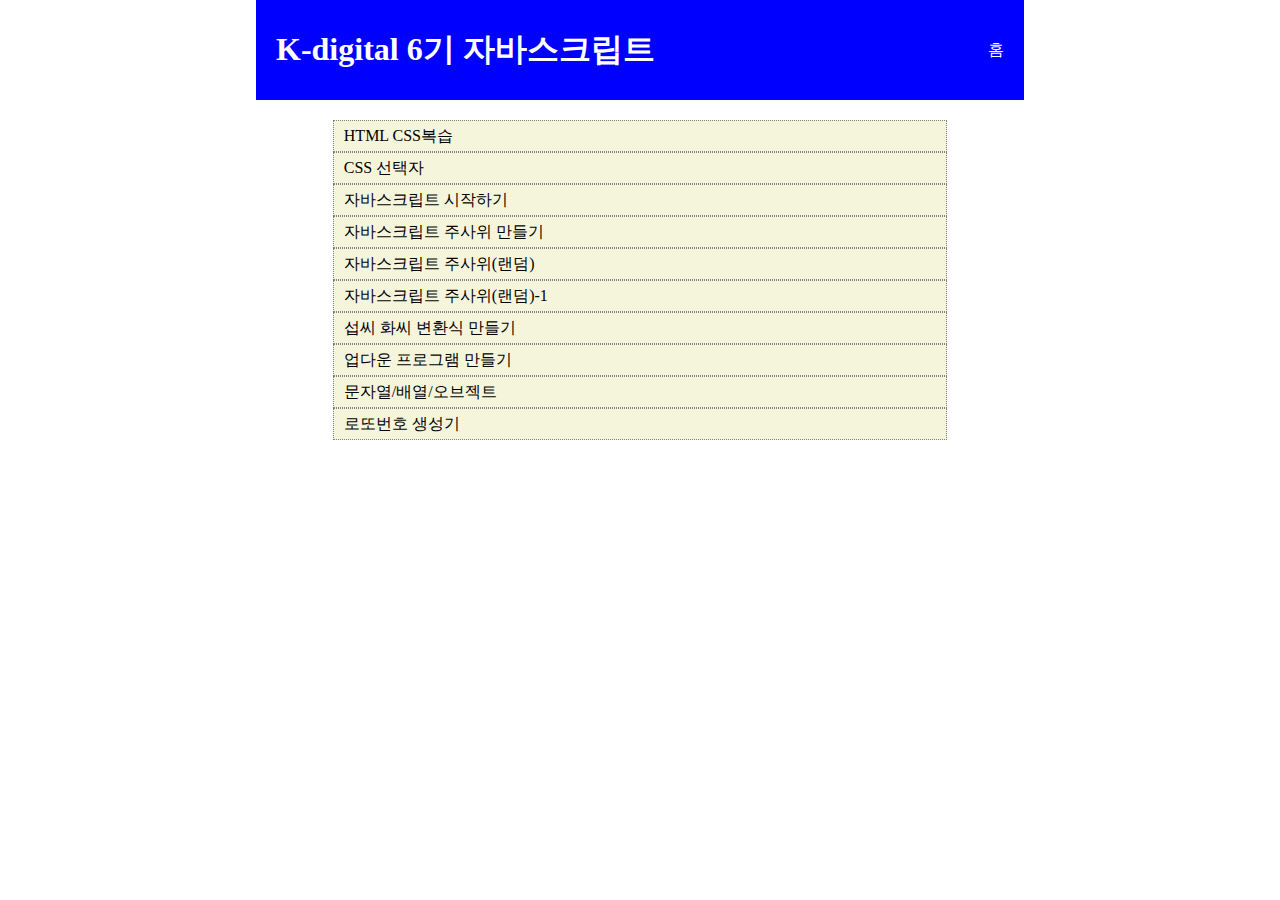
<file: index.html>
<!DOCTYPE html>
<html lang="en">

<head>
    <meta charset="UTF-8">
    <meta name="viewport" content="width=device-width, initial-scale=1.0">
    <title>Document</title> <link rel="stylesheet" href="./index.css">
</head>

<body>
    <main>
    <header>
        <h1>K-digital 6기 자바스크립트</h1>
        <div>
            홈
        </div>
    </header>
    <article>
        <ul>
            <!-- <a> 태그는 반드시 href 속성을 가져야 한다 -->
            <li><a href="./01/01.html">HTML CSS복습</a></li>
            <li><a href="./02/02.html">CSS 선택자</a></li>
            <li><a href="./03/03.html">자바스크립트 시작하기</a></li>
            <li><a href="./04/04.html">자바스크립트 주사위 만들기</a></li>
            <li><a href="./05/05.html">자바스크립트 주사위(랜덤)</a></li>
            <li><a href="./06/06.html">자바스크립트 주사위(랜덤)-1</a></li>
            <li><a href="./07/07.html">섭씨 화씨 변환식 만들기</a></li>
            <li><a href="./08/08.html">업다운 프로그램 만들기</a></li>
            <li><a href="./09/09.html">문자열/배열/오브젝트</a></li>
            <li><a href="./10/10.html">로또번호 생성기</a></li>
        </ul>
    </article>
</main>
</body>

</html>
</file>
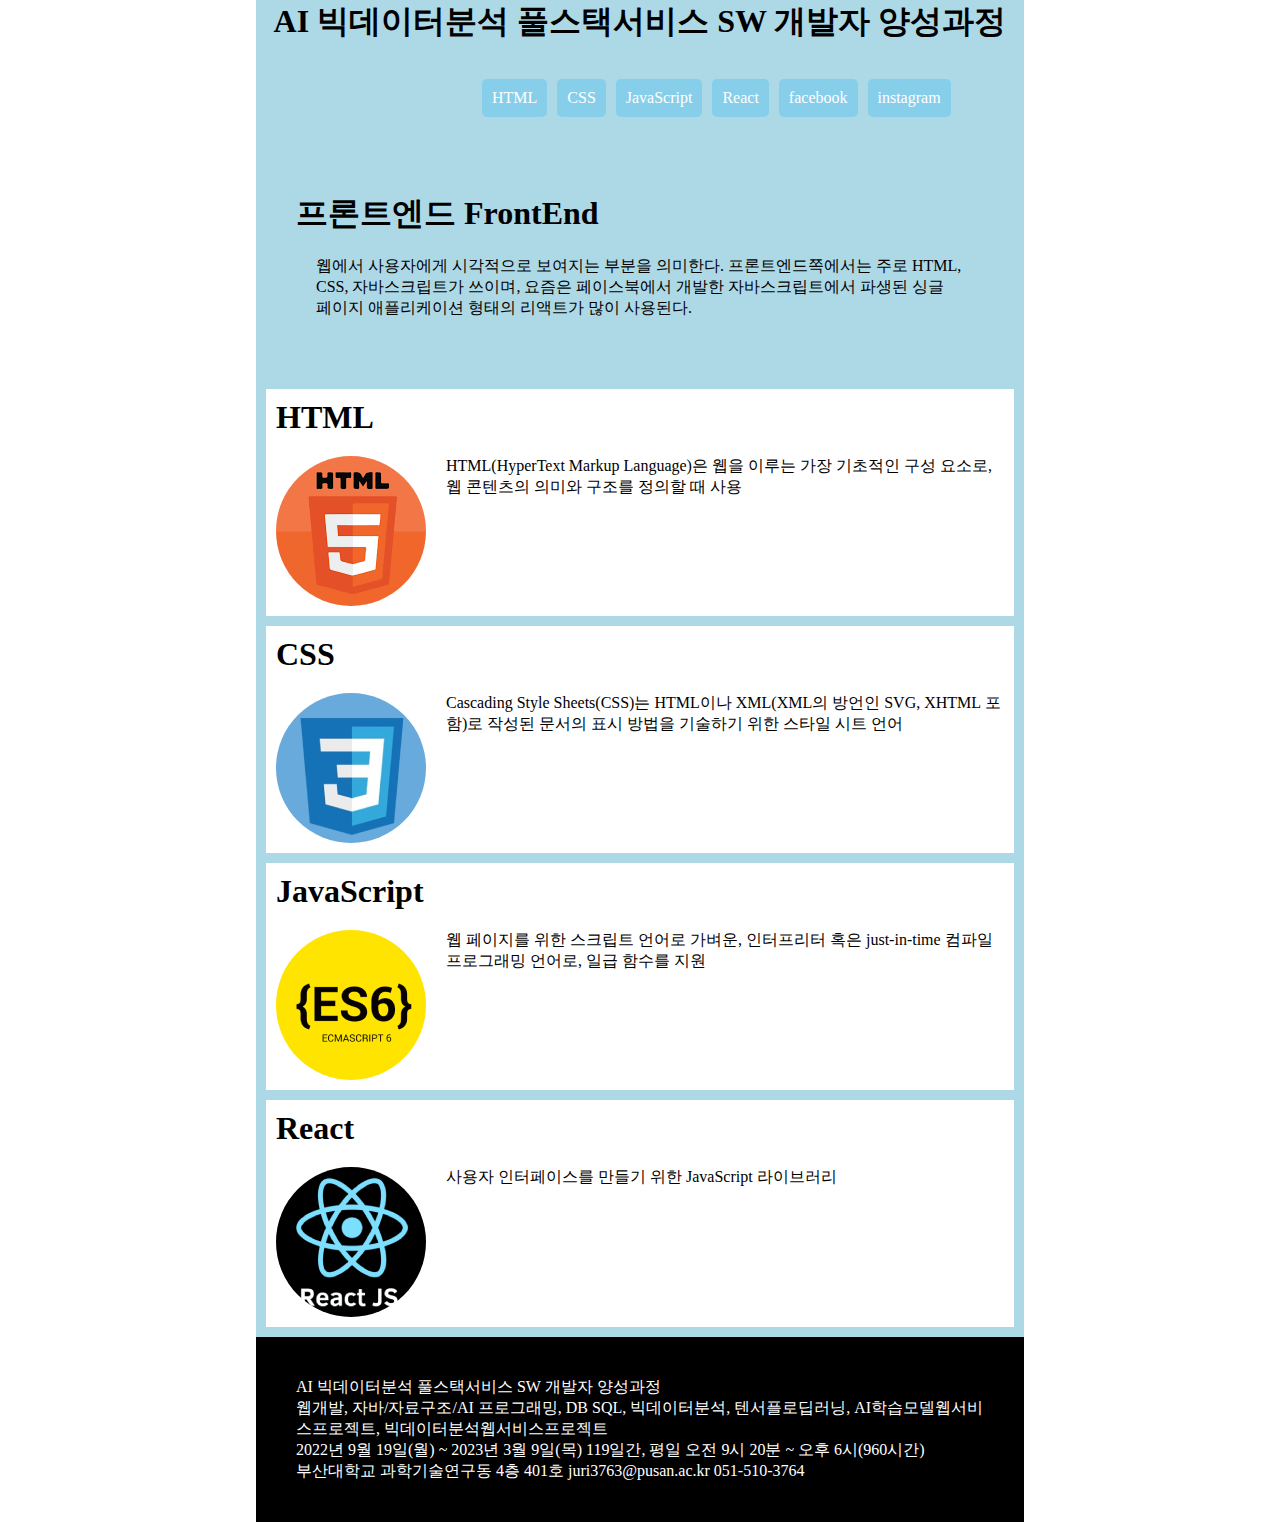
<file: 02/02.html>
<!DOCTYPE html>
<html lang="en">

<head>
    <meta charset="UTF-8">
    <meta name="viewport" content="width=device-width, initial-scale=1.0">
    <title>Document</title>
    <link rel="stylesheet" href="./02.css">
</head>

<body>
    <main>
        <header>
            <h1>AI 빅데이터분석 풀스택서비스 SW 개발자 양성과정</h1>
            <nav>
                <ul>
                    <li><a href="#s1">HTML</a></li>
                    <li><a href="#s2">CSS</a></li>
                    <li><a href="#s3">JavaScript</a></li>
                    <li><a href="#s4">React</a></li>
                    <li><a href="https://www.facebook.com/">facebook</a> </li>
                    <li>instagram</li>
                </ul>
            </nav>
        </header>
        <article>
            <h1>프론트엔드 FrontEnd</h1>
            <p>
                웹에서 사용자에게 시각적으로 보여지는 부분을 의미한다. 프론트엔드쪽에서는 주로 HTML, CSS, 자바스크립트가 쓰이며, 요즘은 페이스북에서 개발한 자바스크립트에서 파생된 싱글 페이지
                애플리케이션 형태의 리액트가 많이 사용된다.
            </p>
        </article>
        <section id="s1">
            <h1>HTML</h1>
            <div>
                <img src="../01/01_image/html.png">
                <p>
                    HTML(HyperText Markup Language)은 웹을 이루는 가장 기초적인 구성 요소로, 웹 콘텐츠의 의미와 구조를 정의할 때 사용
                </p>
            </div>
        </section>

        <section id="s2">
            <h1>CSS</h1>
            <div>
                <img src="../01/01_image/css.png">
                <p>
                    Cascading Style Sheets(CSS)는 HTML이나 XML(XML의 방언인 SVG, XHTML 포함)로 작성된 문서의 표시 방법을 기술하기 위한 스타일 시트 언어
                </p>
            </div>
        </section>

        <section id="s3">
            <h1>JavaScript</h1>
            <div>
                <img src="../01/01_image/js.png">
                <p>
                    웹 페이지를 위한 스크립트 언어로 가벼운, 인터프리터 혹은 just-in-time 컴파일 프로그래밍 언어로, 일급 함수를 지원
                </p>
            </div>
        </section>

        <section id="s4">
            <h1>React</h1>
            <div>
                <img src="../01/01_image/react.png">
                <p>
                    사용자 인터페이스를 만들기 위한 JavaScript 라이브러리
                </p>
            </div>
        </section>
        <footer>
            <ul>


                <li>AI 빅데이터분석 풀스택서비스 SW 개발자 양성과정</li>
                <li>웹개발, 자바/자료구조/AI 프로그래밍, DB SQL, 빅데이터분석, 텐서플로딥러닝, AI학습모델웹서비스프로젝트, 빅데이터분석웹서비스프로젝트</li>
                <li>2022년 9월 19일(월) ~ 2023년 3월 9일(목) 119일간, 평일 오전 9시 20분 ~ 오후 6시(960시간)</li>
                <li>부산대학교 과학기술연구동 4층 401호 juri3763@pusan.ac.kr 051-510-3764</li>


            </ul>
        </footer>
    </main>

</body>

</html>
</file>
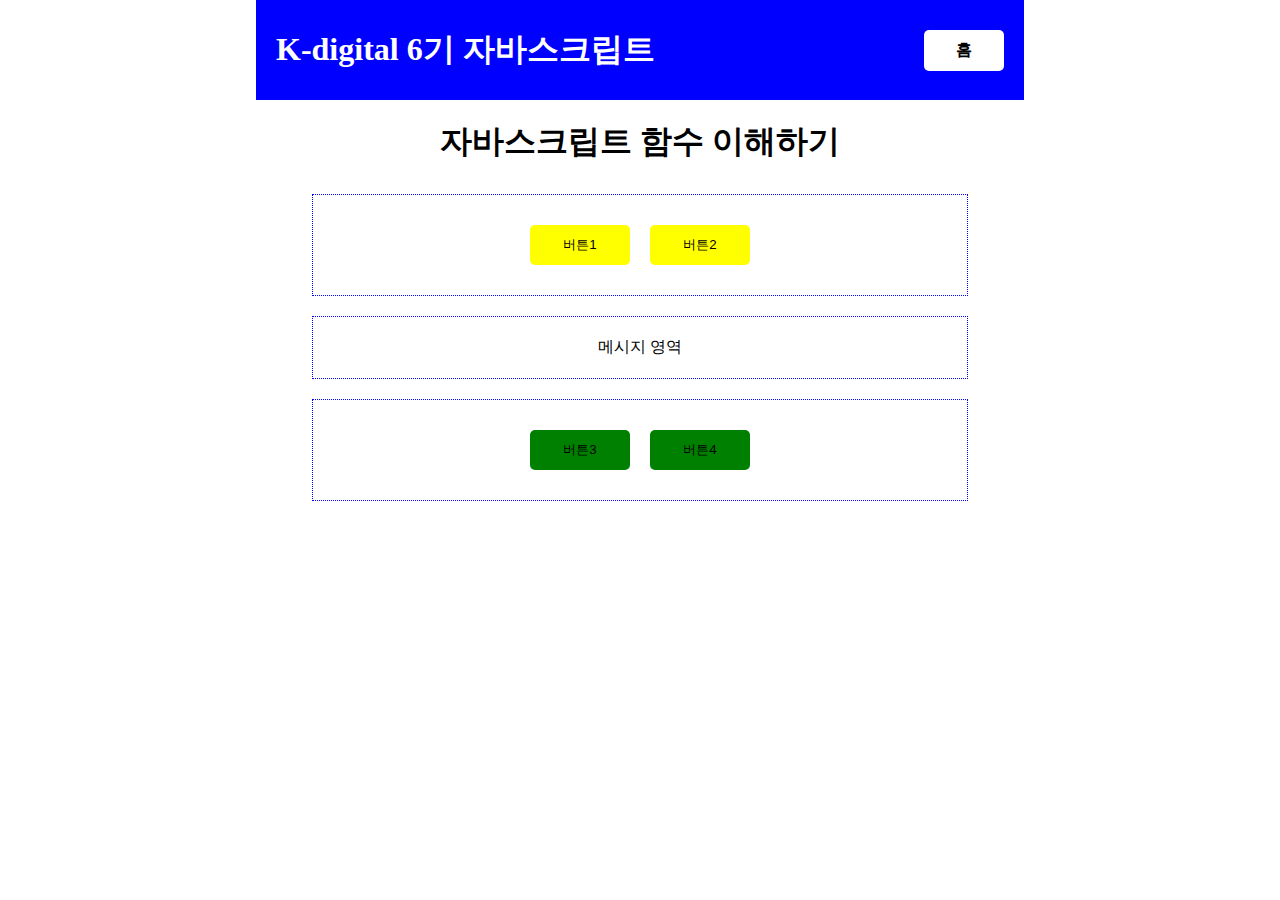
<file: 03/03.html>
<!DOCTYPE html>
<html lang="en">

<head>
    <meta charset="UTF-8">
    <meta name="viewport" content="width=device-width, initial-scale=1.0">
    <title>Document</title>
    <link rel="stylesheet" href="../index.css">
    <link rel="stylesheet" href="./03.css">
    <!-- 자바스크립트 위치 -->
    <!-- <script>
            alert("안녕하세요");
        </script> -->
        <!-- 자바스크립트 외부 파일 -->
        <script src="./03.js"></script>
</head>

<body>
    <main>
        <header>
            <h1>K-digital 6기 자바스크립트</h1>
            <div>
                <a href="../index.html">홈</a>
            </div>
        </header>
        <section>
            <h1>자바스크립트 함수 이해하기</h1>
            <div id="btArea" class="btGroup">
                <!-- <>텍스트 노드<> -->
                <button onclick="handleClick(1)">버튼1</button>
                <button onclick="handleClick(2)">버튼2</button>
            </div>
            <div id="msgArea">
                메시지 영역
            </div>
            <div id="btArea2" class="btGroup">
            </div>
        </section>
    </main>
</body>
</html>
</file>
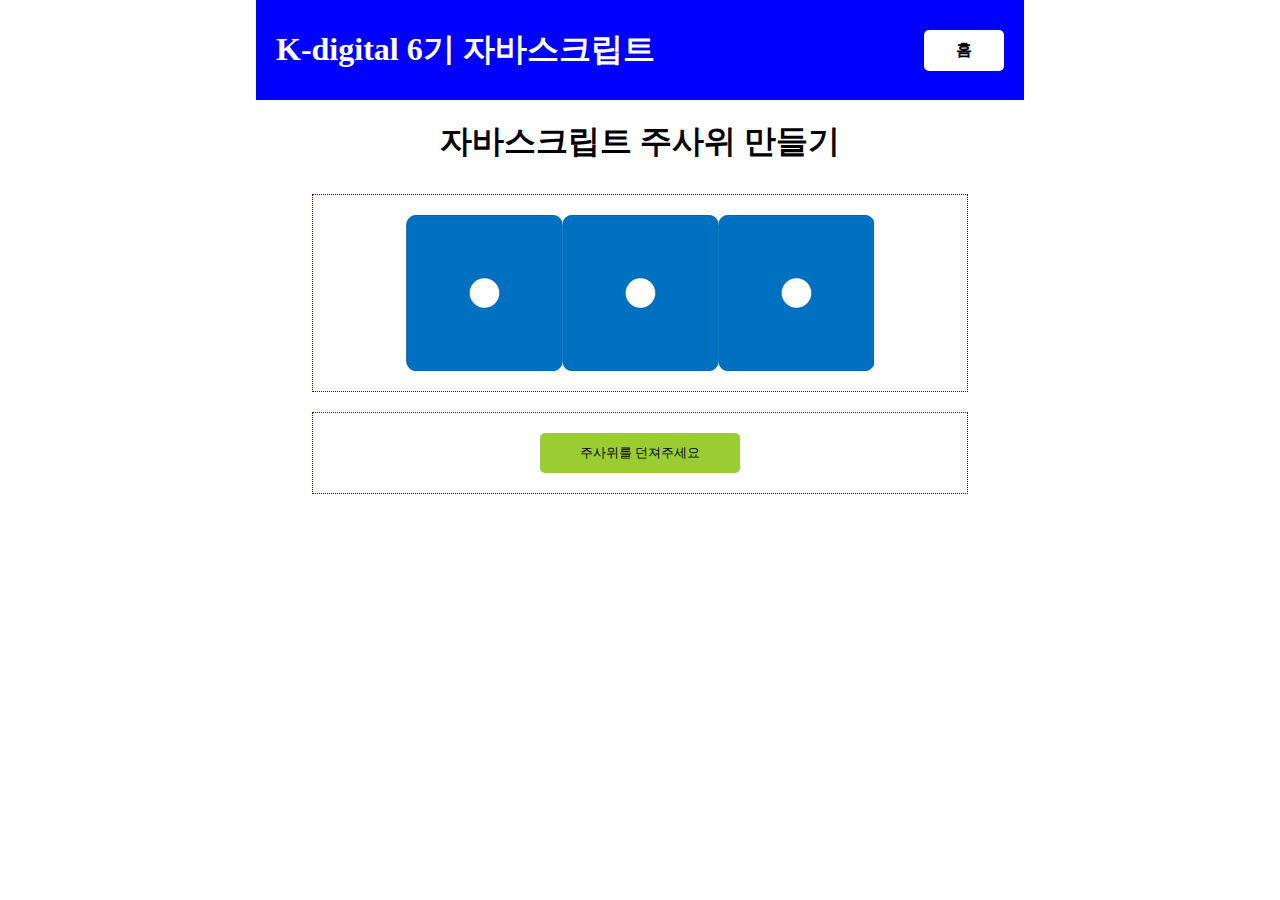
<file: 04/04.html>
<!DOCTYPE html>
<html lang="en">

<head>
    <meta charset="UTF-8">
    <meta name="viewport" content="width=device-width, initial-scale=1.0">
    <title>Document</title>
    <link rel="stylesheet" href="../index.css">
    <!-- <link rel="stylesheet" href="./03.css"> -->
    <link rel="stylesheet" href="./04.css">
    <script src="./04.js"></script>
</head>

<body>
    <main>
        <header>
            <h1>K-digital 6기 자바스크립트</h1>
            <div>
                <a href="../index.html">홈</a>
            </div>
        </header>
        <section>
            <h1>자바스크립트 주사위 만들기</h1>
            <div>
                <img src="./img/1.png" id="img1">
                <img src="./img/1.png" id="img2">
                <img src="./img/1.png" id="img3">
            </div>
                <div>
                    <!-- <button onclick="handleClick()">주사위를 던져주세요</button> -->
                    <button id="bt1">주사위를 던져주세요</button>
                </div>

        </section>
    </main>
</body>
</html>
</file>
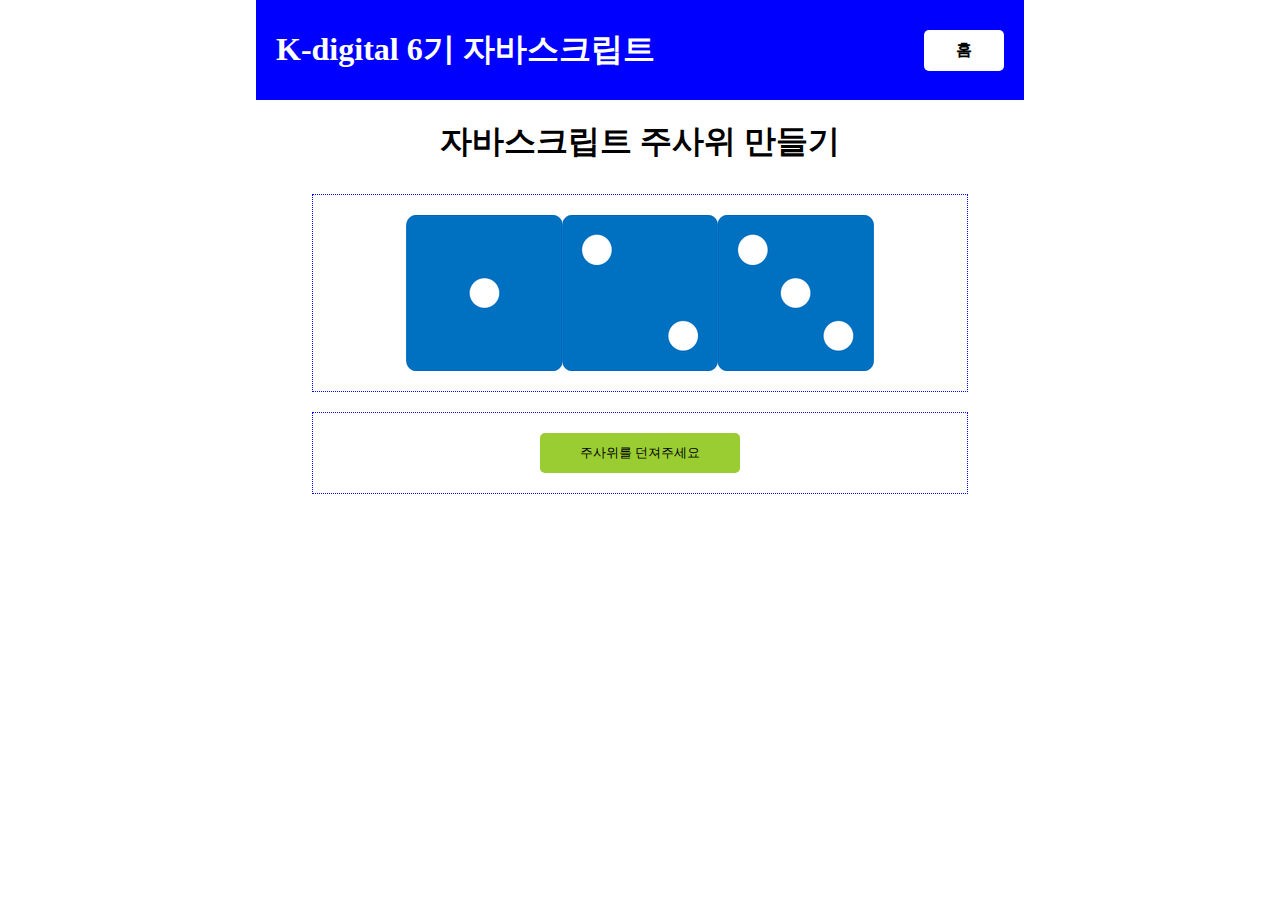
<file: 05/05.html>
<!DOCTYPE html>
<html lang="en">

<head>
    <meta charset="UTF-8">
    <meta name="viewport" content="width=device-width, initial-scale=1.0">
    <title>Document</title>
    <link rel="stylesheet" href="../index.css">
    <!-- <link rel="stylesheet" href="./03.css"> -->
    <!-- <link rel="stylesheet" href="./04.css"> -->
    <link rel="stylesheet" href="./05.css">
    <script src="./05.js"></script>
</head>

<body>
    <main>
        <header>
            <h1>K-digital 6기 자바스크립트</h1>
            <div>
                <a href="../index.html">홈</a>
            </div>
        </header>
        <section>
            <h1>자바스크립트 주사위 만들기</h1>
            <div>
                <img src="./img/1.png" class="c1"/>
                <img src="./img/2.png" class="c1"/>
                <img src="./img/3.png" class="c1"/>
            </div>
                <div>
                    <button onclick="handleClick()">주사위를 던져주세요</button>
                    <!-- <button id="bt1">주사위를 던져주세요</button> -->
                </div>
        </section>
    </main>
</body>
</html>
</file>
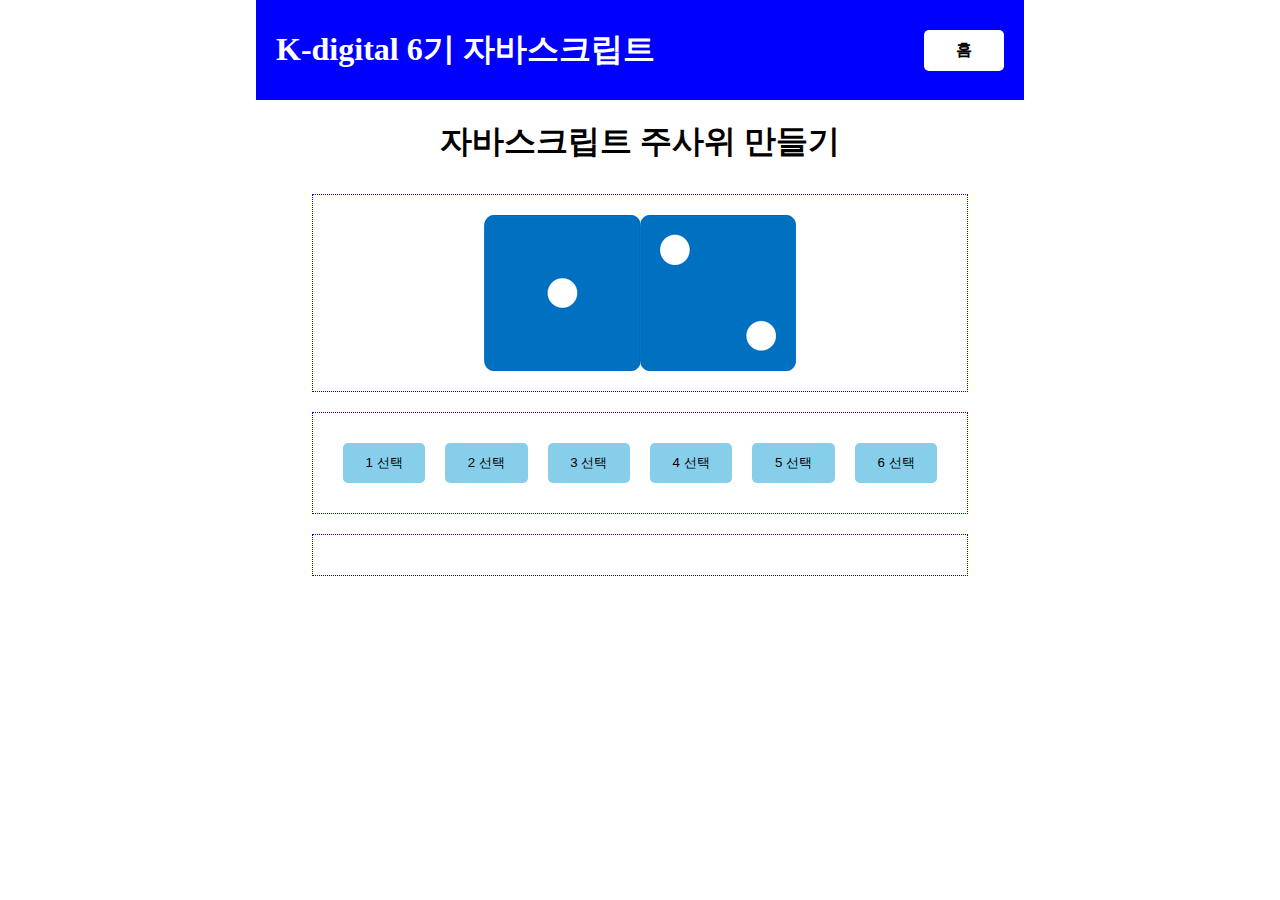
<file: 06/06.html>
<!DOCTYPE html>
<html lang="en">
<head>
    <meta charset="UTF-8">
    <meta name="viewport" content="width=device-width, initial-scale=1.0">
    <title>Document</title> 
    <link rel="stylesheet" href="../index.css">
    <link rel="stylesheet" href="./06.css">
    <script src="./06.js"></script>
</head>
<body>
    <main>
        <header>
            <h1>K-digital 6기 자바스크립트</h1>
            <div>
                <a href="../index.html">홈</a>
            </div>
        </header>
        <section>
            <h1>자바스크립트 주사위 만들기</h1>
            <div>
                <img src="../05/img/1.png" id="img1">
                <img src="../05/img/2.png" id="img2">
            </div>
                <div>
                    <button onclick="handleClick(1)">1 선택</button>
                    <button onclick="handleClick(2)">2 선택</button>
                    <button onclick="handleClick(3)">3 선택</button>
                    <button onclick="handleClick(4)">4 선택</button>
                    <button onclick="handleClick(5)">5 선택</button>
                    <button onclick="handleClick(6)">6 선택</button>
                </div>
                <div id="msg">
                </div>
        </section>
    </main>
</body>
</html>
</file>
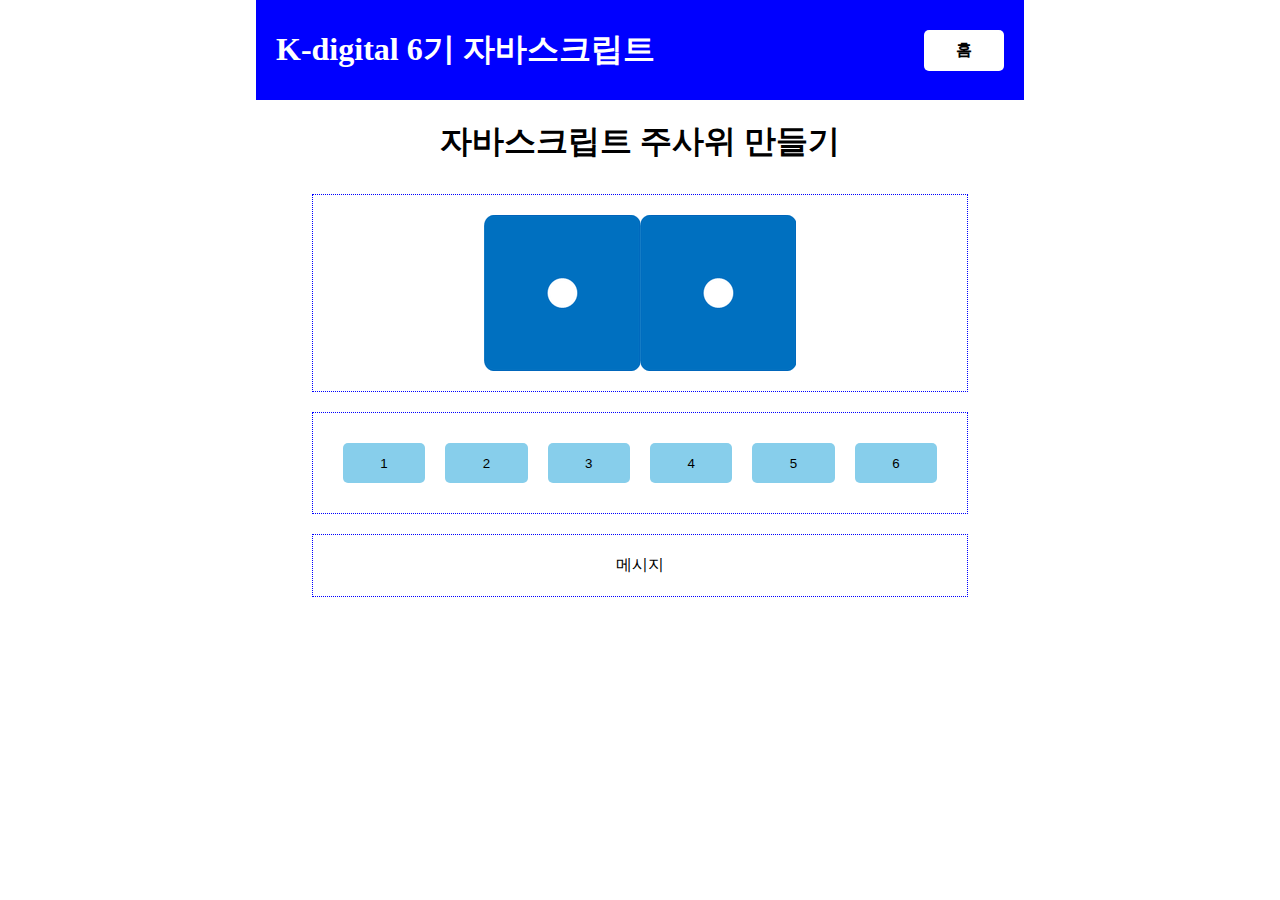
<file: 06/06_1.html>
<!DOCTYPE html>
<html lang="en">

<head>
    <meta charset="UTF-8">
    <meta name="viewport" content="width=device-width, initial-scale=1.0">
    <title>Document</title>
    <link rel="stylesheet" href="../index.css">
    <link rel="stylesheet" href="./06_1.css">
    <script src="./06_1.js"></script>

</head>

<body>
    <main>
        <header>
            <h1>K-digital 6기 자바스크립트</h1>
            <div>
                <a href="../index.html">홈</a>
            </div>
        </header>
        <section>
            <h1>자바스크립트 주사위 만들기</h1>
            <div>
                <img src="../04/img/1.png">
                <img src="../04/img/1.png">
            </div>
            <div>
                <button>1</button>
                <button>2</button>
                <button>3</button>
                <button>4</button>
                <button>5</button>
                <button>6</button>
            </div>
            <div id="msg">
                메시지
            </div>
        </section>
    </main>
</body>

</html>
</file>
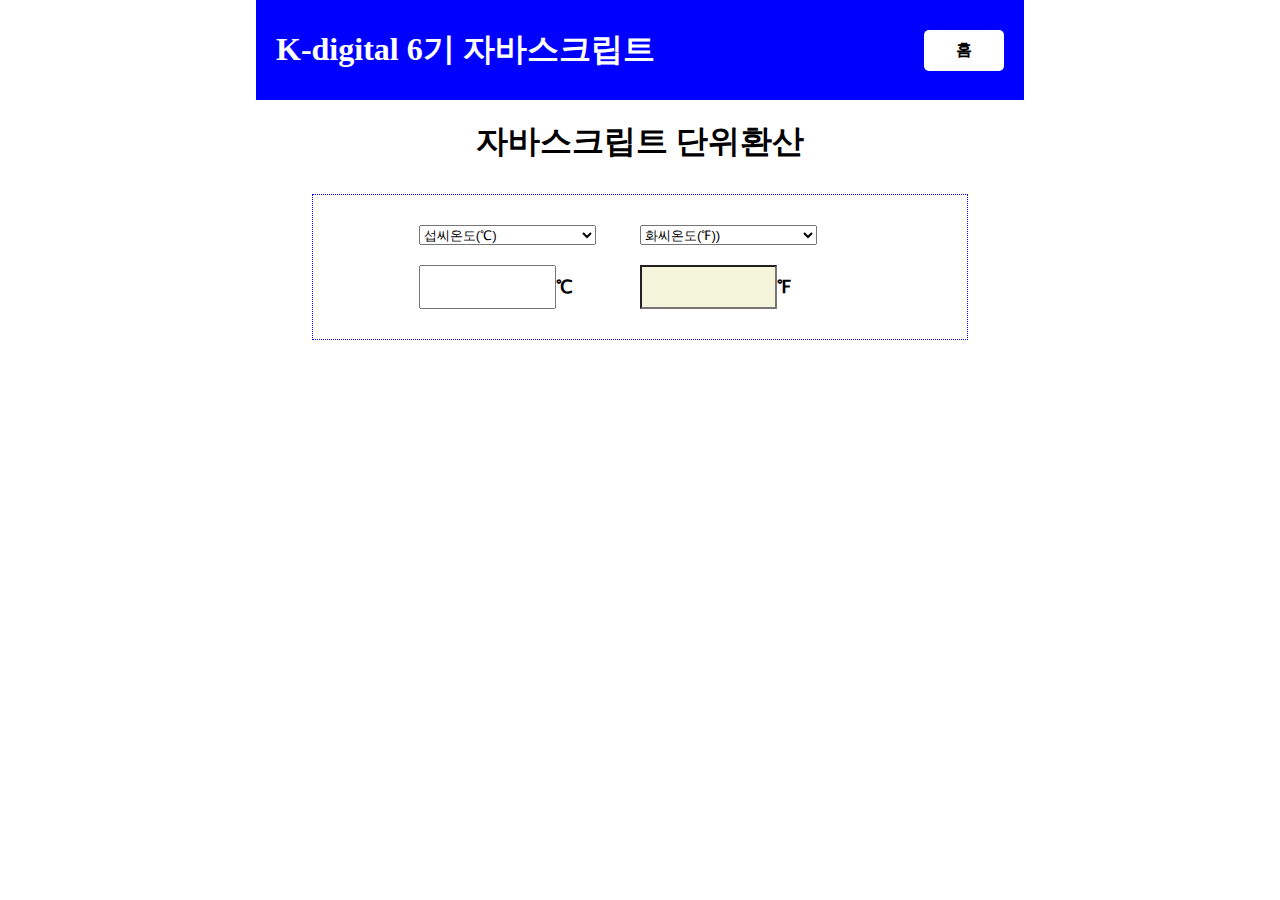
<file: 07/07.html>
<!DOCTYPE html>
<html lang="ko">

<head>
    <meta charset="UTF-8">
    <meta name="viewport" content="width=device-width, initial-scale=1.0">
    <link rel="stylesheet" href="../index.css">
    <link rel="stylesheet" href="./07.css">
    <script src="./07.js"></script>
    <title>K-디지털6기 - 단위환산</title>
</head>

<body>
    <main>
        <header>
            <h1>K-digital 6기 자바스크립트</h1>
            <div>
                <a href="../index.html">홈</a>
            </div>
        </header>
        <form name="myform">
            <section>
                <h1>자바스크립트 단위환산</h1>
                <div>
                    <div class="row">
                        <div>
                            <select name="sel1" id="sel1">
                                <option value="℃">섭씨온도(℃)</option>
                                <option value="℉">화씨온도(℉))</option>
                            </select>
                        </div>

                        <div>
                            <select name="sel2" id="sel2">
                                <option value="℃">섭씨온도(℃)</option>
                                <option value="℉" selected>화씨온도(℉))</option>
                            </select>
                        </div>
                    </div>
                        <div class="row">
                            <div>
                            <input type="number" id="txt1">
                            <label for="txt2">℃</label>
                        </div>
                        <div>
                            <!-- readonly 글자 X -->
                            <input type="number" id="txt2" readonly>
                            <label for="txt2">℉</label>
                        </div>
                    </div>
                </div>
            </section>
        </form>
    </main>
</body>

</html>
</file>
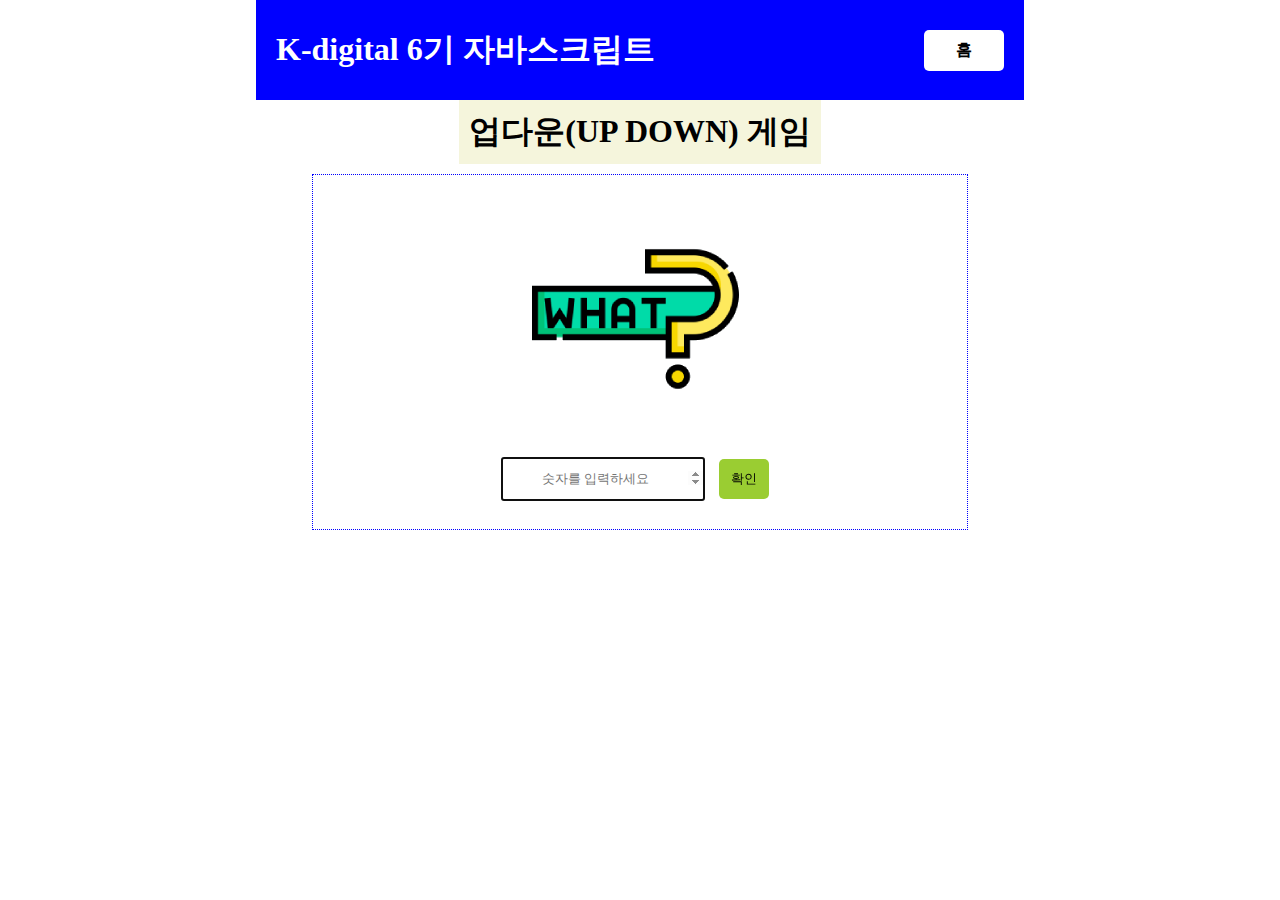
<file: 08/08.html>
<!DOCTYPE html>
<html lang="ko">

<head>
  <meta charset="UTF-8">
  <meta name="viewport" content="width=device-width, initial-scale=1.0">
  <link rel="stylesheet" href="../index.css">
  <link rel="stylesheet" href="./08.css">
  <script src="./08.js"></script>
</head>

<body>
  <main>
    <header>
      <h1>K-digital 6기 자바스크립트</h1>
      <div>
        <a href="../index.html">홈</a>
      </div>
    </header>
    <section>
      <h1>업다운(UP DOWN) 게임</h1>
      <div>
        <div>
          <img src="./imges/what.png">
        </div>
        <form>
        <div>
          <input type="number" placeholder="숫자를 입력하세요" id="num1" name="num1">
          <button>확인</button>
          <!-- <button onclick="handleClick()">확인</button> -->
        </div>
      </form>
        <div id="msg"></div>
      </div>
    </section>
  </main>
</body>

</html>
</file>
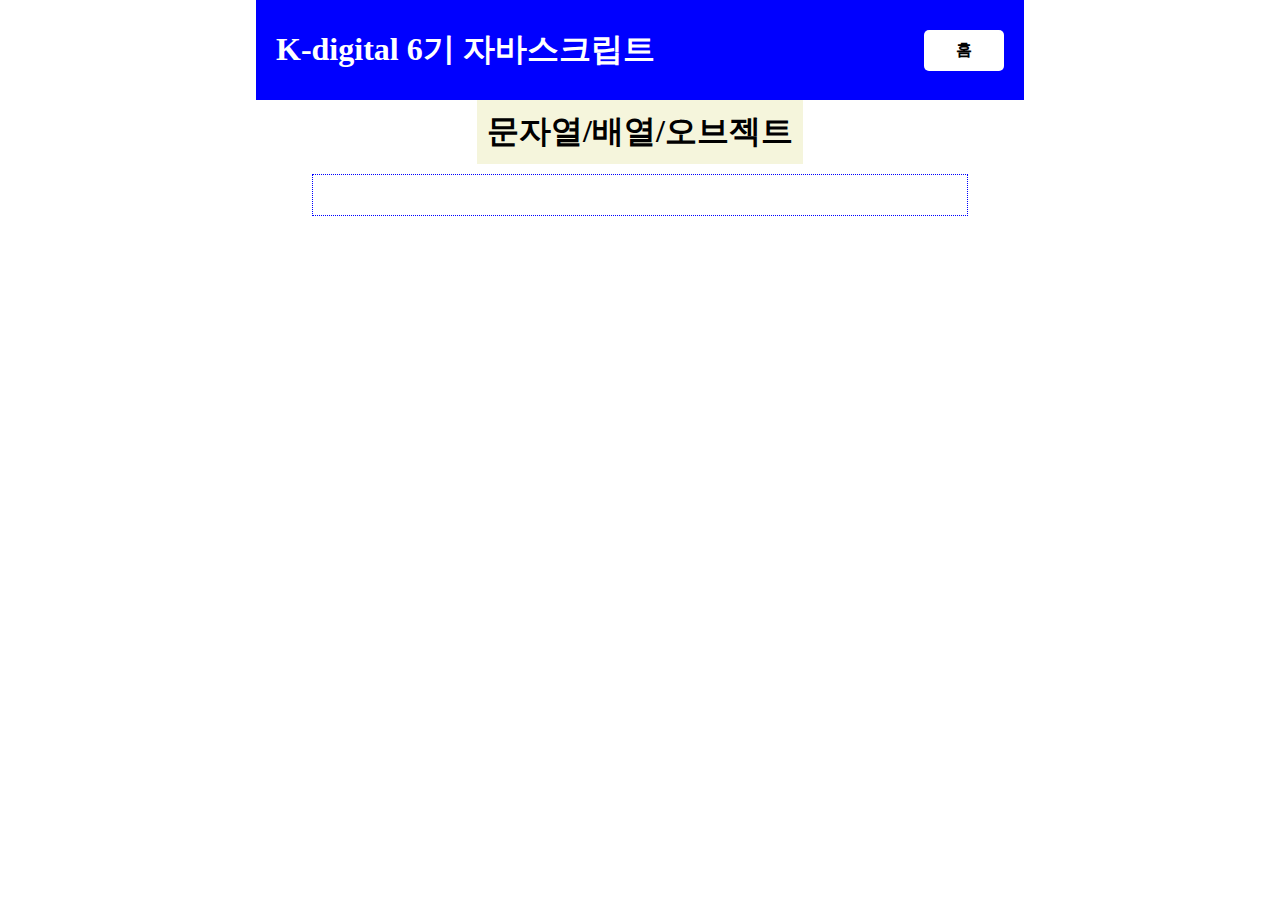
<file: 09/09.html>
<!DOCTYPE html>
<html lang="ko">

<head>
  <meta charset="UTF-8">
  <meta name="viewport" content="width=device-width, initial-scale=1.0">
  <link rel="stylesheet" href="../index.css">
  <link rel="stylesheet" href="./09.css">
  <script src="./09.js"></script>
  <title>문자열/배열/오브젝트</title>
</head>

<body>
  <main>
    <header>
      <h1>K-digital 6기 자바스크립트</h1>
      <div>
        <a href="../index.html">홈</a>
      </div>
    </header>
    <section>
      <h1>문자열/배열/오브젝트</h1>
      <div>
        <div>

        </div>
        <form>
        <div>
          
        </div>
      </form>

      </div>
    </section>
  </main>
</body>

</html>
</file>
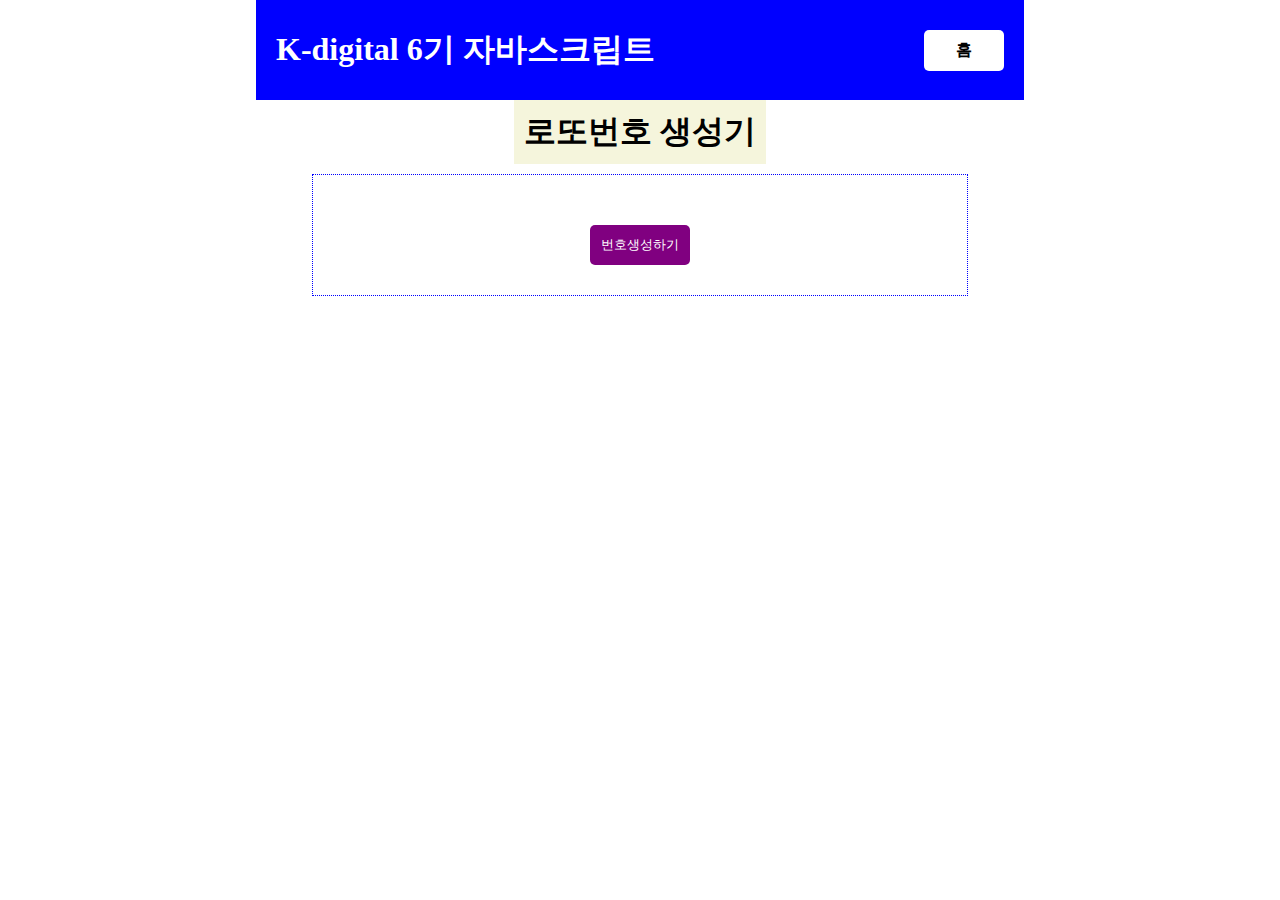
<file: 10/10.html>
<!DOCTYPE html>
<html lang="ko">

<head>
  <meta charset="UTF-8">
  <meta name="viewport" content="width=device-width, initial-scale=1.0">
  <link rel="stylesheet" href="../index.css">
  <link rel="stylesheet" href="./10.css">
  <script src="./10.js"></script>
</head>

<body>
  <main>
    <header>
      <h1>K-digital 6기 자바스크립트</h1>
      <div>
        <a href="../index.html">홈</a>
      </div>
    </header>
    <section>
      <h1>로또번호 생성기</h1>
      <div id="div">
        <!-- span 8개 + 순서 중요 > 배열 -->
        <div id="lotto">
          <!-- <span class="sp0">1</span>
          <span class="sp1">11</span>
          <span class="sp2">21</span>
          <span class="sp3">31</span>
          <span class="sp4">41</span>
          <span class="sp3">41</span>
          <span>+</span>
          <span class="sp4">41</span> -->

          <!-- <div class="wrapper">
          <div id="circle"></div>
          <div id="circle"></div>
          <div id="circle"></div>
          <div id="circle"></div>
          <div id="circle"></div>
          <div id="circle"></div>
          <div id="circle"></div> -->
        </div>
        <div>
          <button>번호생성하기</button>
        </div>
      </div>
    </section>
  </main>
</body>

</html>
</file>
<file: index.css>
* {
    margin: 0px;
    padding: 0px;
}

main {
    width: 60%;
    margin-left: 20%;
}

header {
    background-color: blue;
    color: white;
    height: 100px;
    display: flex;
    justify-content: space-between;
    /* 수직정렬 */
    align-items: center;
    padding: 0px 20px;
}
header > div > a {
    text-decoration: none;
    color: black;
    font-weight: bold;
    background-color: white;
    width: 60px;

    /* inline-flex 덕분에 박스가 생겨서 정렬 가능 */
    display: inline-flex;
    justify-content: center;
    align-items: center;
    padding: 10px;
    border-radius: 5px;
}

article {
    margin-top: 20px;
    display: flex;
    justify-content: center;
    align-items: center;
}
article ul {
    /* 전체(60%)의 80% */
    width: 80%;
    background-color: beige;
    list-style-type: none;
}

article li {
    display: flex;
    align-items: center;
    height: 10px;
    padding: 10px;
    border: 1px dotted grey;
}

article a:hover {
    background-color: yellowgreen;
    color: blue; 
}

article a {
    text-decoration: none;
    color: black;
}

section {
    display: flex;
    flex-direction: column;
    justify-content: center;
    align-items: center;
}
section > h1 {
    /* flex > 수평, 수직 정렬 가능 */
    display: flex;
    padding: 20px;
    justify-content: center;
    align-items: center;
}

section > div {
    width: 80%;
    display: flex;
    justify-content: center;
    align-items: center;
    border: 1px dotted blue;
    padding: 20px;
    margin: 10px;
}
</file>
<file: 02/02.css>
* {
    margin: 0px;
    padding: 0px;
}

article {
    padding: 40px;
}

article > p {
    margin: 20px;
}

main {
    width: 60%;
    background-color: lightblue;
    margin-left: 20%;
}

img {
    border-radius: 50%;
}
section {
    background-color: white;
    margin: 10px;
    padding: 10px;
}

section > div {
    display: flex;
    justify-content: left;
    margin-top: 20px;
}

section p {
    margin-left: 20px;
}

header > h1 {
    text-align: center;
}

nav {
    width: 95%;
}

nav > ul {
    display: flex;
    flex-wrap: wrap;
    margin: 20px;
    padding: 10px;
    list-style: none;
    justify-content: right;
}

nav a {
    text-decoration: none;
    color: white;
}

nav a:hover, nav li:hover{
    background-color: brown;
}
nav li {
    margin: 5px;
    padding: 10px;
    background-color: skyblue;
    color: white;
    border-radius: 5px;
}
footer {
    color: white;
}

footer > ul {
    list-style: none;
    padding: 40px;
    background-color: black;
}

@media only screen and (max-width: 768px) {
    main {
        width: 100%;
        margin-left: 0%;
        background-color: darkturquoise;
    }

    header > h1 {
        font-size: medium;
        color: white;
    }
  }
</file>
<file: 03/03.css>
button {
    width: 100px;
    height: 40px;
    background-color: skyblue;
    color: black;
    border: 0px;
    margin: 10px;
    padding: 10px;
    border-radius: 5px;
}

button:hover {
    background-color: red;
    color: white;
    cursor: pointer;
}

h2 {
    font-size: medium;
    color: blue;
}

.btGroup > button {
    background-color: yellow;
}

#btArea2 > button{
    background-color:green;
}

#bt3 {
    background-color: purple;
}
</file>
<file: 04/04.css>
button {
    width: 200px;
    height: 40px;
    border: 0px;
    border-radius: 5px;
    background-color: yellowgreen;
}
</file>
<file: 05/05.css>
button {
    width: 200px;
    height: 40px;
    border: 0px;
    border-radius: 5px;
    background-color: yellowgreen;
}
</file>
<file: 06/06.css>
button {
    width: 100px;
    height: 40px;
    background-color: skyblue;
    color: black;
    border: 0px;
    margin: 10px;
    padding: 10px;
    border-radius: 5px;
}
</file>
<file: 06/06_1.css>
button {
    width: 100px;
    height: 40px;
    background-color: skyblue;
    color: black;
    border: 0px;
    margin: 10px;
    padding: 10px;
    border-radius: 5px;
}
</file>
<file: 07/07.css>
section > div {
    display: flex;
    flex-direction: column;
    justify-content: center;
    align-items: center;
}

.row {
    display: flex;
    justify-content: center;
    align-items: center;
    width: 90%;
    margin: 10px;
}

.row > div {
    display: flex;
    justify-content: left;
    align-items: center;
    width: 40%;
}

select {
    display: inline-block;
    width: 80%;
    height: 20px;
}

input[type=number] {
    display: inline-flex;
    width: 60%;
    height: 40px;
}

label {
    font-size: large;
    font-weight: bold;
}

#txt2 {
    background-color: beige;
}
</file>
<file: 08/08.css>
section > h1 {
    text-align: center;
    background-color: beige;
    padding: 10px;
}

section > div {
    display: flex;
    flex-direction: column;
    justify-content: center;
    align-items: center;
}
span {
    font-size: medium;
    color: red;
}
/* input[type=number] */
input{
    display: inline-flex;
    width: 200px;
    height: 40px;
    text-align: center;
}

button {
    width: 50px;
    height: 40px;
    color: black;
    border: 0px;
    margin: 10px;
    padding: 10px;
    border-radius: 5px;
    background-color: yellowgreen;
}

button:hover {
    background-color: olive;
    cursor: pointer;
}
</file>
<file: 09/09.css>
section > h1 {
    text-align: center;
    background-color: beige;
    padding: 10px;
}

section > div {
    display: flex;
    flex-direction: column;
    justify-content: center;
    align-items: center;
}
span {
    font-size: medium;
    color: red;
}
/* input[type=number] */
input{
    display: inline-flex;
    width: 200px;
    height: 40px;
    text-align: center;
}

button {
    width: 50px;
    height: 40px;
    color: black;
    border: 0px;
    margin: 10px;
    padding: 10px;
    border-radius: 5px;
    background-color: yellowgreen;
}

button:hover {
    background-color: olive;
    cursor: pointer;
}
</file>
<file: 10/10.css>
section > h1 {
    text-align: center;
    background-color: beige;
    padding: 10px;
}

/* .wrapper {
    display: flex;
    justify-content: space-between;
    align-items: center;
    
} */
#div {
    display: flex;
    flex-direction: column;
    justify-content: center;
    align-items: center;
}

/* margin : 상하 좌우px 여백 */
#lotto {
    margin: 10px 20px;
}

section span {
    display: inline-flex;
    justify-content: center;
    align-items: center;
    
    width: 40px;
    height: 40px;
    border-radius: 50%;
    margin: 5px;
}

.sp0 {
    background-color: palegreen;
    color: white;
}
.sp1 {
    background-color: yellowgreen;
    color: white;
}
.sp2 {
    background-color: blue;
    color: white;
}
.sp3 {
    background-color: skyblue;
    color: white;
}
.sp4 {
    background-color: paleturquoise;
    color: white;
}

/* #circle { 내가 만든 동그라미
    margin: 0 auto;
    width: 50px;
    height: 50px;
    border-radius: 50%;
    border: 1px solid black;
    background-color: yellowgreen;
} */

button {
    width: 100px;
    height: 40px;
    color: white;
    border: 0px;
    margin: 10px;
    padding: 10px;
    border-radius: 5px;
    background-color: purple;
}

button:hover {
    background-color: blue;
    cursor: pointer;
}
</file>
